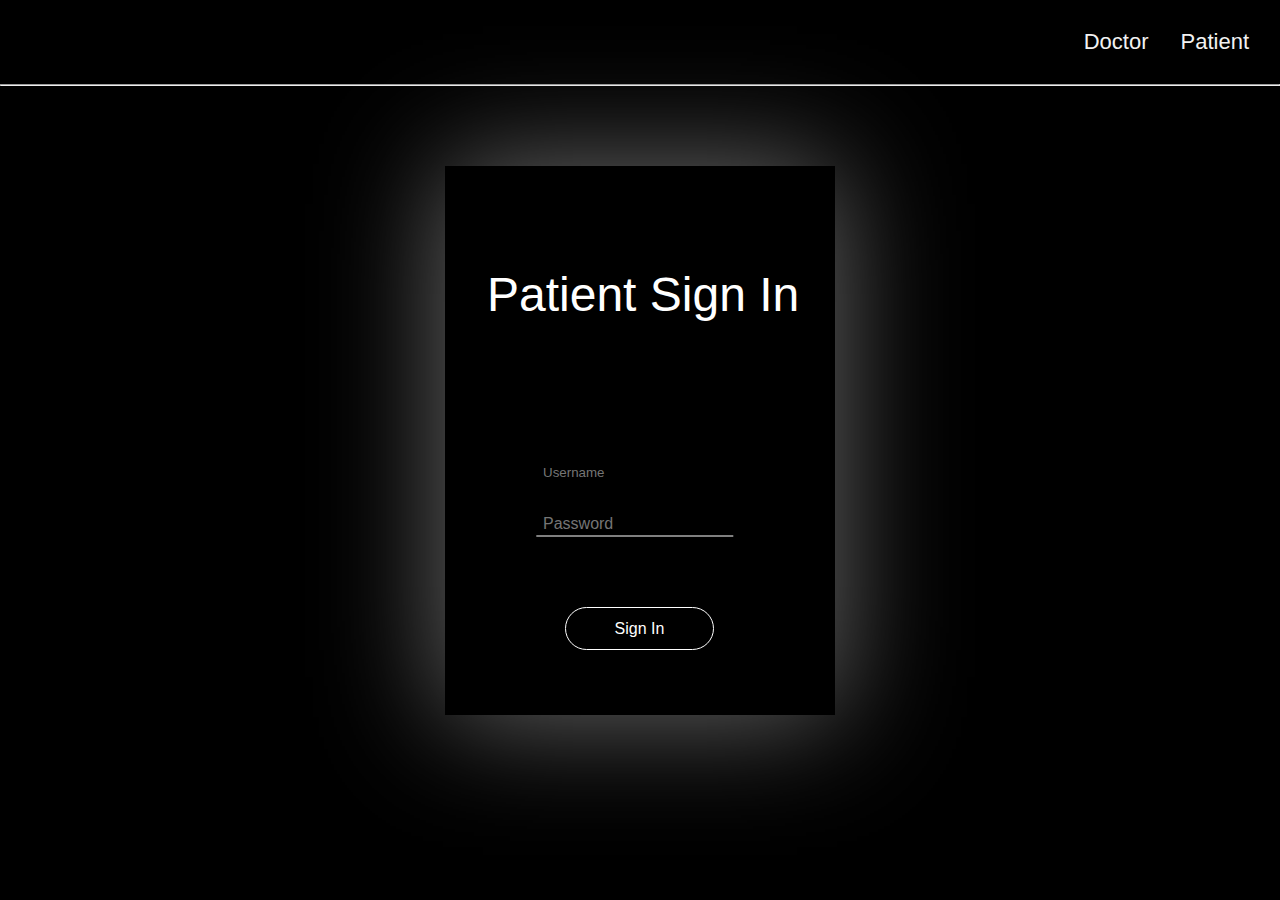
<file: index.html>
<!DOCTYPE html>
<html lang="en">
<head>
  <meta charset="UTF-8">
  <meta name="viewport" content="width=device-width, initial-scale=1.0">
  <title>Patient Login</title>
  <style>
    /* Reset some default styles */
    body {
      margin: 0;
      padding: 0;
      font-family: Arial, sans-serif;
      background-color: #000;
    }
    
    /* Navigation bar styles */
    .navbar {
      background-color: #000;
      overflow: hidden;
      padding: 15px;
    }
    
    .navbar a {
      float: right;
      color: #f2f2f2;
      text-align: center;
      padding: 14px 16px;
      text-decoration: none;
      font-size: 22px;
    }
    
    .navbar a:hover {
      background-color: #ddd;
      color: black;
    }
    
    /* Landing page styles */
    .container {
      text-align: center;
      padding: 20px;
    }
    
    h1 {
      font-size: 32px;
    }
    
    p {
      font-size: 18px;
      margin-top: 20px;
    }
    
    @media screen and (max-width: 600px) {
      /* Responsive navigation bar */
      .navbar a {
        float: none;
        display: block;
        text-align: left;
      }
    }

    @import url("https://fonts.googleapis.com/css?family=Roboto:100");
* {
  margin: 0;
  padding: 0;
  box-sizing: border-box;
}

.container {
  width: 390px;
  height: 549px;
  background: #000;
  margin-left: auto;
  margin-right: auto;
  margin-top: 80px;
  -webkit-box-shadow: 0px 0px 114px 2px rgba(0, 0, 0, 0.75);
  -moz-box-shadow: 0px 0px 114px 2px rgba(0, 0, 0, 0.75);
  box-shadow: 0px 0px 114px 2px rgba(143, 143, 143, 0.75);
}
.container svg {
  position: absolute;
  margin-left: -200px;
}

.rect1 {
  z-index: 1;
  stroke-dasharray: 197 509;
  stroke-dashoffset: -729;
  transition: stroke-width 1s, stroke-dashoffset 1s, stroke-dasharray 1s;
  transition-timing-function: cubic-bezier(0.215, 0.61, 0.355, 1);
}

.rect2 {
  z-index: 1;
  stroke-dasharray: 197 509;
  stroke-dashoffset: -1058;
  transition: stroke-width 1s, stroke-dashoffset 1s, stroke-dasharray 1s;
  transition-timing-function: cubic-bezier(0.215, 0.61, 0.355, 1);
}

.text {
  position: absolute;
  margin-top: 254px;
  border: none;
  background: #000;
  margin-left: -100px;
  color: gray;
  width: 196px;
  height: 44px;
  padding-left: 3px;
  z-index: 100;
  font-family: "Roboto", sans-serif;
  padding-top: 21px;
  transition: all 600ms cubic-bezier(0.895, 0.03, 0.685, 0.22);
}
.text:focus {
  outline-width: 0;
  font-size: 16px;
}

.pass {
  position: absolute;
  margin-top: 305px;
  border: none;
  background: #000;
  margin-left: -100px;
  color: gray;
  width: 196px;
  height: 44px;
  padding-left: 3px;
  z-index: 100;
  font-family: "Roboto", sans-serif;
  padding-top: 21px;
  transition: all 600ms cubic-bezier(0.895, 0.03, 0.685, 0.22);
}
.pass:focus {
  outline-width: 0;
  font-size: 16px;
}

button {
  position: absolute;
  z-index: 100;
  width: 149px;
  height: 43px;
  border: 1px solid #fff;
  background: #000;
  font-family: "Roboto", sans-serif;
  color: #fff;
  font-size: 16px;
  border-radius: 22px;
  margin-top: 421px;
  margin-left: -75px;
  transition: 0.5s;
  cursor: pointer;
}
button:hover {
  color: #000;
  background: #fff;
}
button:focus {
  outline-width: 0;
}

.header {
  position: absolute;
  text-align: center;
  font-family: "Roboto", sans-serif;
  color: #fff;
  font-size: 48px;
  margin-left: 22px;
  margin-top: 81px;
}

.info {
  position: absolute;
  text-align: center;
  font-family: "Roboto", sans-serif;
  color: #BDFFBD;
  font-size: 14px;
  margin-left: 105px;
  margin-top: 181px;
}

.logo{
      position: absolute;
      left: 1cm;
      top: 12px;
      width: 6px;
      height: 6px;
    }
  </style>
</head>
<body>
  <div class="navbar">
   
    <a href="#patient">Patient</a>
    <a href="#doctor">Doctor</a>
    
  </div>
  <hr />
  
  <!-- partial:index.partial.html -->
<div class="al"></div>
<div class="container">
 <div class="header">Patient Sign In</div>
 
 <input id='username' class='text' onfocus="handle2()" class='inc2' type="text" name="Username" placeholder='Username' value="">
<!-- Had to remove the type "password" due to the browser user credential's autofill-->
 <input id='password' class='pass' onfocus="handle1()" class='inc1' type="password" name="Password" placeholder='Password' value="">
 <a href="assets/home.html"><button>Sign In</button></a>
 <svg width="390" height="549" xmlns="http://www.w3.org/2000/svg" xmlns:xlink="http://www.w3.org/1999/xlink">
      <rect id='rect' class='rect1'   x="45px"  y="300px"   rx="27" ry="27" width="300px" height="50px" style="stroke: #fff; stroke-width: 1px; fill: #000" />
</svg>
</div>
<!-- partial -->
  <script>
        let rect = document.getElementById("rect");
let username = document.getElementById("username");
let password = document.getElementById("password");

function handle1() {
	rect.setAttribute("class", "rect2");
}

function handle2() {
	rect.setAttribute("class", "rect1");
}

//For codepen header!!!
setTimeout(() => {
	password.focus();
}, 500);

setTimeout(() => {
	username.focus();
}, 1500);
  </script>
</body>
</html>
</file>
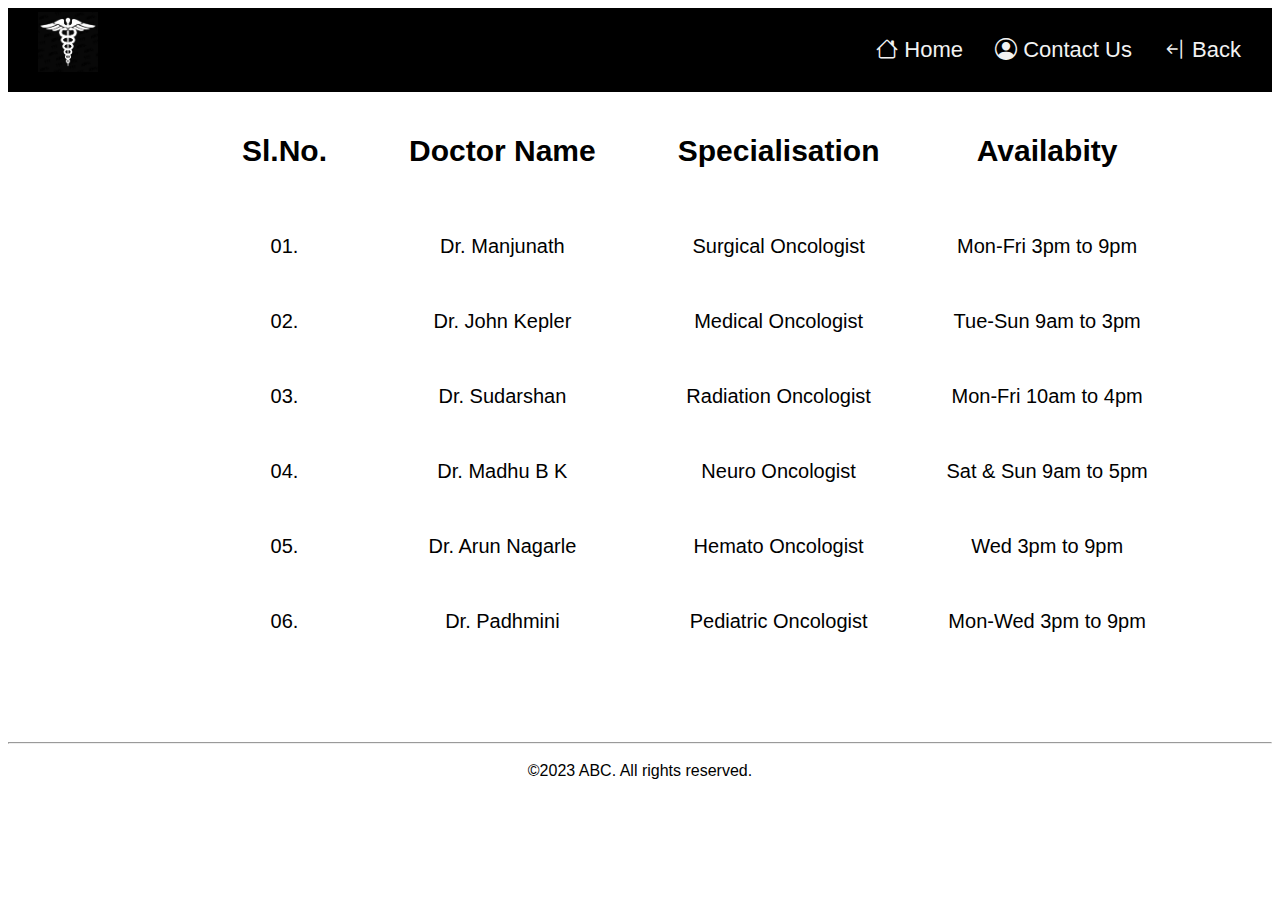
<file: assets/app.html>
<!DOCTYPE html>
<html lang="en">
<head>
  <meta charset="UTF-8">
  <meta name="viewport" content="width=device-width, initial-scale=1.0">
  <link rel="stylesheet" href="https://cdn.jsdelivr.net/npm/bootstrap-icons@1.10.5/font/bootstrap-icons.css">
  <title>Doctor Info</title>
  <style>
    table{
        position:absolute;
        text-align: center;
        margin-left: 15%;
    }
    td{
        padding: 25px;
        text-align: center;
        font-size: 20px;
    }
    th{
        padding: 40px;
        font-size: 30px;
    }      

    hr{
      margin-top: 650px;
    }
    footer{
      text-align: center;
      margin-top: 18px;
    }
    
    
    /* Reset some default styles */
    body {
      margin: 0
      padding: 0;
      font-family: Arial, sans-serif;
    }
    
    /* Navigation bar styles */
    .navbar {
      background-color: #000000;
      overflow: hidden;
      padding: 15px;
    }
    
    .navbar a {
      float: right;
      color: #f2f2f2;
      text-align: center;
      padding: 14px 16px;
      text-decoration: none;
      font-size: 22px;
      transition: 0.6s;
      cursor: pointer;
    }
    
    .navbar a:hover {
      background-color: #ddd;
      color: black;
    }
    
    /* Landing page styles */
    .container {
      text-align: center;
      padding: 20px;
    }
    
    h1 {
      font-size: 32px;
    }
    
    p {
      font-size: 18px;
      margin-top: 20px;
    }
    
    @media screen and (max-width: 600px) {
      /* Responsive navigation bar */
      .navbar a {
        float: none;
        display: block;
        text-align: left;
      }

      table tr{
        float: none;
        display: block;
      }

      table td{
        display: block;
      }
    }

    @media screen and (max-width: 1100px) {

      table tr{
        float: none;
        display: block;
      }
    }
    
    img {
      display: block;
      max-width: 100%;
    }
    
    .logo{
      position: absolute;
      left: 1cm;
      top: 12px;
      width: 60px;
      height: 60px;
    }
</style>
</head>
<body>
  <div class="navbar">
    <div class="logo">
          <img src="hos.jpg" >
    </div>
    <a href="home.html"><i class="bi bi-arrow-bar-left"></i>  Back</a>
    <a href="#contact"><i class="bi bi-person-circle"></i>  Contact Us</a>
    <a href="home.html"><i class="bi bi-house"></i>  Home</a>
  </div>
  <table>
    <tr>
        <th>Sl.No.</th>
        <th>Doctor Name</th>
        <th>Specialisation</th>
        <th>Availabity</th>
    </tr>

    <tr>
        <td>01.</td>
        <td>Dr. Manjunath</td>
        <td>Surgical Oncologist</td>
        <td>Mon-Fri  3pm to 9pm</td>
    </tr>

    <tr>
        <td>02.</td>
        <td>Dr. John Kepler</td>
        <td>Medical Oncologist</td>
        <td>Tue-Sun  9am to 3pm</td>
    </tr>

    <tr>
        <td>03.</td>
        <td>Dr. Sudarshan</td>
        <td>Radiation Oncologist</td>
        <td>Mon-Fri  10am to 4pm</td>
    </tr>

    <tr>
        <td>04.</td>
        <td>Dr. Madhu B K</td>
        <td>Neuro Oncologist</td>
        <td>Sat & Sun  9am to 5pm</td>
    </tr>

    <tr>
        <td>05.</td>
        <td>Dr. Arun Nagarle</td>
        <td>Hemato Oncologist</td>
        <td>Wed  3pm to 9pm</td>
    </tr>

    <tr>
        <td>06.</td>
        <td>Dr. Padhmini</td>
        <td>Pediatric Oncologist</td>
        <td>Mon-Wed  3pm to 9pm</td>
    </tr>
  </table>
  <hr />
  <footer class="footer">
    <span class="copyright">&copy;2023 ABC. All rights reserved.</span>
    </footer>
</body>
</html>
</file>
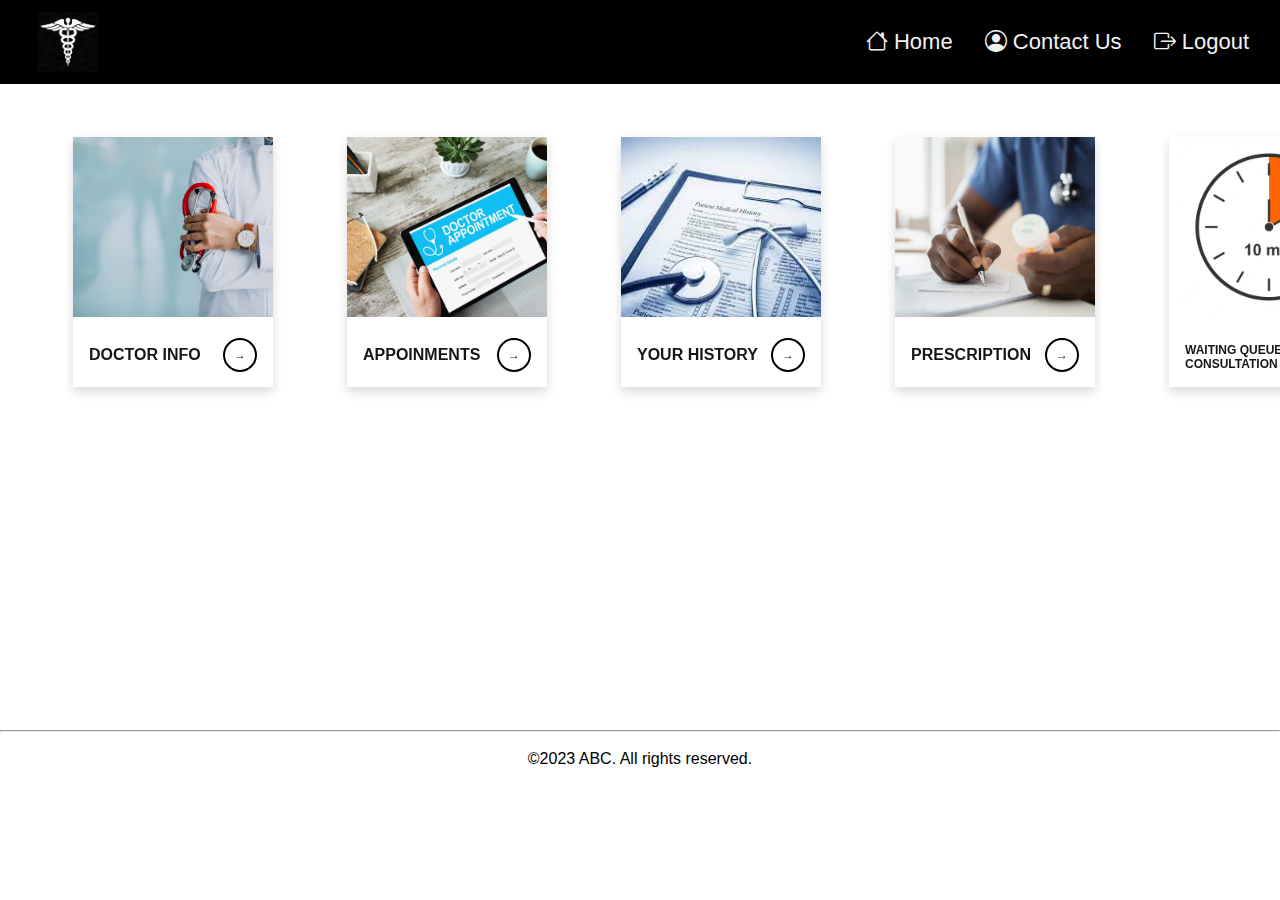
<file: assets/home.html>
<!DOCTYPE html>
<html lang="en">
<head>
  <meta charset="UTF-8">
  <meta name="viewport" content="width=device-width, initial-scale=1.0">

  <link rel="stylesheet" href="https://cdn.jsdelivr.net/npm/bootstrap-icons@1.10.5/font/bootstrap-icons.css">
  <title>Home</title>
  <style>
  
    /* Reset some default styles */
    body {
      margin: 0;
      padding: 0;
      font-family: Arial, sans-serif;
    }
    
    /* Navigation bar styles */
    .navbar {
      background-color: #000000;
      overflow: hidden;
      padding: 15px;
    }
    
    .navbar a {
      float: right;
      color: #f2f2f2;
      text-align: center;
      padding: 14px 16px;
      text-decoration: none;
      font-size: 22px;
      transition: 0.6s;
      cursor: pointer;
    }
    
    .navbar a:hover {
      background-color: #ddd;
      color: black;
    }
    
    /* Landing page styles */
    .container {
      text-align: center;
      padding: 20px;
    }
    
    h1 {
      font-size: 32px;
    }
    
    p {
      font-size: 18px;
      margin-top: 20px;
    }
    
    @media screen and (max-width: 600px) {
      /* Responsive navigation bar */
      .navbar a {
        float: none;
        display: block;
        text-align: left;
      }

      table tr{
        float: none;
        display: block;
      }

      table td{
        display: block;
      }
    }

    @media screen and (max-width: 1100px) {

      table tr{
        float: none;
        display: block;
      }
    }
    
    img {
      display: block;
      max-width: 100%;
    }
    /* ======================== */
    .card {
      width: 200px;
      height: 250px;
      color: #151515;
      perspective: 800px;
      margin-left: 70px;
      margin-top: 50px;
    }
    .card__inner {
      position: relative;
      height: 100%;
      transform-style: preserve-3d;
      transition: transform 0.5s;
    }
    .card:hover .card__inner {
      transform: rotateY(-180deg);
    }
    .card__side {
      position: absolute;
      inset: 0;
      background-color: #fff;
      display: grid;
      grid-template-rows: 180px 1fr;
      backface-visibility: hidden;
      box-shadow: 0 5px 10px rgba(0, 0, 0, 0.15);
    }
    .card__side--back {
      transform: rotateY(180deg);
    }
    .card__image {
      width: 100%;
      height: 100%;
      object-fit: cover;
    }
    .card__body {
      padding: 16px;
      font-size: 12px;
    }
    .card__body--flex {
      display: flex;
      align-items: center;
      justify-content: space-between;
    }
    .card__title {
      font-size: 16px;
      text-transform: uppercase;
      margin-right: 10px;
    }
    .card__arrow {
      display: grid;
      place-items: center;
      width: 30px;
      height: 30px;
      border: 2px solid #000;
      border-radius: 50%;
    }

    hr{
      margin-top: 340px;
    }
    footer{
      text-align: center;
      margin-top: 18px;
    }

    button {
      position: absolute;
      width: 149px;
      height: 43px;
      border: 1px solid #fff;
      background: #000000;
      font-family: "Roboto", sans-serif;
      color: #fff;
      font-size: 16px;
      margin-top: 100px;
      border-radius: 22px;
      transition: 0.5s;
      cursor: pointer;
      text-align: center;
      margin-left: 5%;
    }
    button:hover {
      color: #000000;
      background: #b2b0b0;
    }
    button:focus {
      outline-width: 0;
    }

    .logo{
      position: absolute;
      left: 1cm;
      top: 12px;
      width: 60px;
      height: 60px;
    }
  </style>
</head>
<body>
  <div class="navbar">
    <div class="logo">
          <img src="hos.jpg" >
    </div>
    <a href="https://shashank135.github.io/clinic_management/"><i class="bi bi-box-arrow-right"></i>  Logout</a>
    <a href="#contact"><i class="bi bi-person-circle"></i>  Contact Us</a>
    <a href="#home"><i class="bi bi-house"></i>  Home</a>
  </div>
  <table>
    <tr>
        <td>
            <article class="card">
            <div class="card__inner">
                <div class="card__side card__side--front">
                    <div class="card__image-wrapper">
                        <img
                            src="doc.jpeg"
                            alt=""
                            class="card__image"
                        />
                    </div>
                    <div class="card__body card__body--flex">
                        <h2 class="card__title">Doctor Info</h2>
                        <span class="card__arrow">&rarr;</span>
                    </div>
                </div>
                <div class="card__side card__side--back">
                    <div class="card__body">
                        <p>
                            View you Doctors here.
                        </p>
                        <a href="app.html" class="view"><button>VIEW</button></a>
                    </div>
                </div>
            </div>
            </article>
        </td>

        <td>
            <article class="card">
            <div class="card__inner">
                <div class="card__side card__side--front">
                    <div class="card__image-wrapper">
                        <img
                            src="appointment.jpeg"
                            alt=""
                            class="card__image"
                        />
                    </div>
                    <div class="card__body card__body--flex">
                        <h2 class="card__title">Appoinments</h2>
                        <span class="card__arrow">&rarr;</span>
                    </div>
                </div>
                <div class="card__side card__side--back">
                    <div class="card__body">
                        <p>
                            You have no appoinments placed.
                        </p>
                        <a href="#view" class="view"><button>VIEW</button></a>
                    </div>
                </div>
            </div>
            </article>
        </td>
        <td>
            <article class="card">
            <div class="card__inner">
                <div class="card__side card__side--front">
                    <div class="card__image-wrapper">
                        <img
                            src="med his.jpeg"
                            alt=""
                            class="card__image"
                        />
                    </div>
                    <div class="card__body card__body--flex">
                        <h2 class="card__title">Your History</h2>
                        <span class="card__arrow">&rarr;</span>
                    </div>
                </div>
                <div class="card__side card__side--back">
                    <div class="card__body">
                        <p>
                            Patient's Medical History
                        </p>
                        <a href="#view" class="view"><button>VIEW</button></a>
                    </div>
                </div>
            </div>
            </article>
        </td>

        <td>
            <article class="card">
            <div class="card__inner">
                <div class="card__side card__side--front">
                    <div class="card__image-wrapper">
                        <img
                            src="Rx.webp"
                            alt=""
                            class="card__image"
                        />
                    </div>
                    <div class="card__body card__body--flex">
                        <h2 class="card__title">Prescription</h2>
                        <span class="card__arrow">&rarr;</span>
                    </div>
                </div>
                <div class="card__side card__side--back">
                    <div class="card__body">
                        <p>
                            Patients Prescription
                        </p>
                        <a href="#view" class="view"><button>VIEW</button></a>
                    </div>
                </div>
            </div>
            </article>
        </td>

        <td>
            <article class="card">
            <div class="card__inner">
                <div class="card__side card__side--front">
                    <div class="card__image-wrapper">
                        <img
                            src="wait.avif"
                            alt=""
                            class="card__image"
                        />
                    </div>
                    <div class="card__body card__body--flex">
                        <h2 class="card__title" style="font-size: 12px;">Waiting Queue for Consultation</h2>
                        <span class="card__arrow" >&rarr;</span>
                    </div>
                </div>
                <div class="card__side card__side--back">
                    <div class="card__body">
                        <p>
                            You have no appoinments placed.
                        </p>
                        <a href="#view" class="view"><button>VIEW</button></a>
                    </div>
                </div>
            </div>
            </article>
        </td>
    </tr>
  </table>
  <hr />
  <footer class="footer">
    <span class="copyright">&copy;2023 ABC. All rights reserved.</span>
    </footer>
</body>
</html>
</file>
